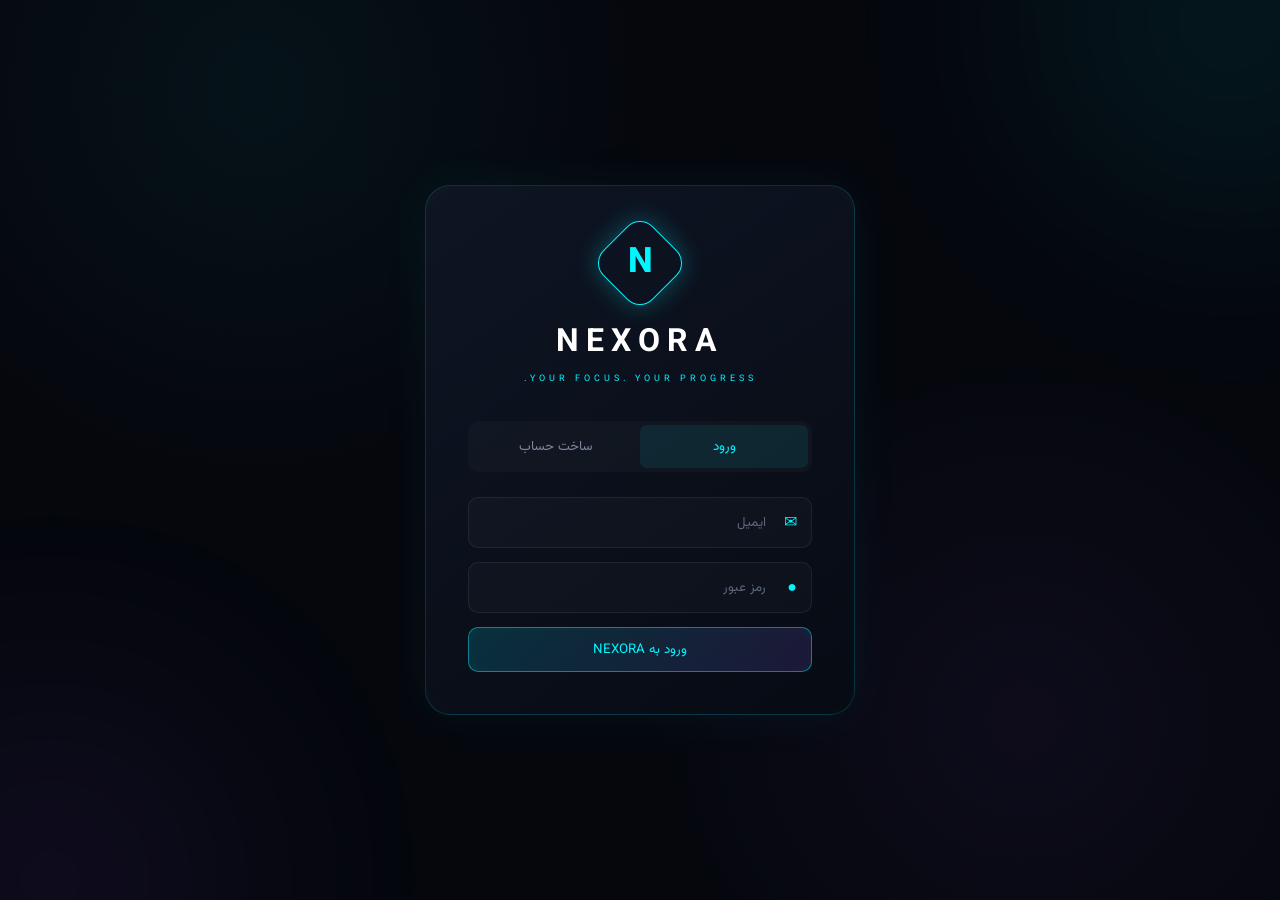
<file: index.html>
<!DOCTYPE html>
<html lang="fa" dir="rtl">

<head>
    <meta charset="UTF-8">
    <meta name="viewport" content="width=device-width, initial-scale=1.0">

    <title>NEXORA | Study OS</title>

    <link rel="stylesheet" href="style.css">
</head>

<body>

    <!-- =====================================================
         BACKGROUND EFFECTS
    ====================================================== -->

    <div class="background-grid"></div>
    <div class="glow glow-one"></div>
    <div class="glow glow-two"></div>


    <!-- =====================================================
         LOGIN / REGISTER
    ====================================================== -->

    <div class="auth-screen" id="authScreen">

        <div class="auth-box">

            <div class="auth-logo">
                <span>N</span>
            </div>

            <div class="auth-title">
                <h1>NEXORA</h1>
                <p>YOUR FOCUS. YOUR PROGRESS.</p>
            </div>

            <div class="auth-tabs">

                <button
                    class="auth-tab active"
                    onclick="showAuth('login')">
                    ورود
                </button>

                <button
                    class="auth-tab"
                    onclick="showAuth('register')">
                    ساخت حساب
                </button>

            </div>


            <!-- Login -->

            <form
                id="loginForm"
                class="auth-form"
                onsubmit="login(event)">

                <div class="input-box">

                    <span>✉</span>

                    <input
                        type="email"
                        id="loginEmail"
                        placeholder="ایمیل"
                        required>

                </div>


                <div class="input-box">

                    <span>●</span>

                    <input
                        type="password"
                        id="loginPassword"
                        placeholder="رمز عبور"
                        required>

                </div>


                <button class="neon-button full">
                    ورود به NEXORA
                </button>

            </form>


            <!-- Register -->

            <form
                id="registerForm"
                class="auth-form hidden"
                onsubmit="register(event)">

                <div class="input-box">

                    <span>◎</span>

                    <input
                        type="text"
                        id="registerName"
                        placeholder="نام شما"
                        required>

                </div>


                <div class="input-box">

                    <span>✉</span>

                    <input
                        type="email"
                        id="registerEmail"
                        placeholder="ایمیل"
                        required>

                </div>


                <div class="input-box">

                    <span>●</span>

                    <input
                        type="password"
                        id="registerPassword"
                        placeholder="رمز عبور"
                        required>

                </div>


                <button class="neon-button full">
                    ساخت حساب
                </button>

            </form>

        </div>

    </div>



    <!-- =====================================================
         APP
    ====================================================== -->

    <div class="app hidden" id="app">


        <!-- =================================================
             SIDEBAR
        ================================================== -->

        <aside class="sidebar">

            <div class="brand">

                <div class="brand-icon">
                    N
                </div>

                <div>
                    <strong>NEXORA</strong>
                    <small>STUDY OS</small>
                </div>

            </div>


            <div class="profile-mini">

                <div class="avatar" id="avatar">
                    D
                </div>

                <div>

                    <strong id="sidebarName">
                        Daniel
                    </strong>

                    <span>
                        Focus Mode
                    </span>

                </div>

            </div>


            <nav class="sidebar-nav">

                <p class="nav-label">
                    WORKSPACE
                </p>

                <button
                    class="nav-item active"
                    onclick="showPage('dashboard', this)">

                    <span>⌂</span>
                    داشبورد

                </button>


                <button
                    class="nav-item"
                    onclick="showPage('subjects', this)">

                    <span>▣</span>
                    درس‌ها

                </button>


                <button
                    class="nav-item"
                    onclick="showPage('planner', this)">

                    <span>▦</span>
                    برنامه‌ریزی

                </button>


                <button
                    class="nav-item"
                    onclick="showPage('pomodoro', this)">

                    <span>◷</span>
                    پومودورو

                </button>


                <button
                    class="nav-item"
                    onclick="showPage('progress', this)">

                    <span>◈</span>
                    پیشرفت

                </button>


                <button
                    class="nav-item"
                    onclick="showPage('reminders', this)">

                    <span>♧</span>
                    یادآوری‌ها

                </button>


                <p class="nav-label">
                    SYSTEM
                </p>


                <button
                    class="nav-item"
                    onclick="showPage('settings', this)">

                    <span>⚙</span>
                    تنظیمات

                </button>

            </nav>


            <button
                class="logout-button"
                onclick="logout()">

                خروج از حساب
                <span>↪</span>

            </button>

        </aside>



        <!-- =================================================
             MAIN
        ================================================== -->

        <main class="main">


            <!-- TOPBAR -->

            <header class="topbar">

                <button
                    class="mobile-menu"
                    onclick="toggleSidebar()">
                    ☰
                </button>

                <div class="page-heading">

                    <span id="currentDate">
                        TODAY
                    </span>

                    <h2 id="pageTitle">
                        داشبورد
                    </h2>

                </div>


                <div class="top-actions">

                    <button
                        class="notification-button"
                        onclick="showPage('reminders')">

                        🔔

                        <span
                            class="notification-dot"
                            id="notificationDot">
                        </span>

                    </button>


                    <div class="top-avatar" id="topAvatar">
                        D
                    </div>

                </div>

            </header>



            <!-- =================================================
                 DASHBOARD
            ================================================== -->

            <section
                class="page active-page"
                id="dashboardPage">

                <div class="welcome">

                    <div>

                        <span class="eyebrow">
                            NEXORA // TODAY
                        </span>

                        <h1>
                            آماده‌ای
                            <span id="welcomeName">
                                Daniel
                            </span>؟
                        </h1>

                        <p>
                            امروز یک قدم دیگه به هدف‌هات نزدیک شو.
                        </p>

                    </div>

                    <div class="focus-orb">

                        <div class="orb-inner">
                            FOCUS
                        </div>

                    </div>

                </div>



                <!-- STATS -->

                <div class="stats-grid">

                    <div class="stat-card cyan">

                        <div class="stat-icon">
                            ◷
                        </div>

                        <div>
                            <span>
                                مطالعه امروز
                            </span>

                            <strong id="todayStudy">
                                0:00
                            </strong>
                        </div>

                    </div>


                    <div class="stat-card purple">

                        <div class="stat-icon">
                            ◈
                        </div>

                        <div>
                            <span>
                                پیشرفت
                            </span>

                            <strong id="overallProgress">
                                0%
                            </strong>
                        </div>

                    </div>


                    <div class="stat-card green">

                        <div class="stat-icon">
                            ✓
                        </div>

                        <div>
                            <span>
                                جلسات کامل
                            </span>

                            <strong id="completedSessions">
                                0
                            </strong>
                        </div>

                    </div>


                    <div class="stat-card orange">

                        <div class="stat-icon">
                            ▣
                        </div>

                        <div>
                            <span>
                                درس‌ها
                            </span>

                            <strong id="subjectCount">
                                0
                            </strong>
                        </div>

                    </div>

                </div>



                <!-- DASHBOARD GRID -->

                <div class="dashboard-grid">


                    <!-- TODAY PLAN -->

                    <div class="panel study-flow">

                        <div class="panel-header">

                            <div>
                                <span class="panel-kicker">
                                    TODAY'S FLOW
                                </span>

                                <h3>
                                    برنامه امروز
                                </h3>
                            </div>

                            <button
                                onclick="showPage('planner')"
                                class="small-link">
                                مشاهده همه →
                            </button>

                        </div>


                        <div
                            class="today-list"
                            id="todayList">

                            <div class="empty-state">
                                هنوز برنامه‌ای ثبت نشده.
                            </div>

                        </div>

                    </div>



                    <!-- POMODORO -->

                    <div class="panel focus-panel">

                        <div class="panel-header">

                            <div>
                                <span class="panel-kicker">
                                    DEEP WORK
                                </span>

                                <h3>
                                    Focus Timer
                                </h3>
                            </div>

                        </div>


                        <div class="mini-timer">

                            <div
                                class="timer-ring small-ring">

                                <div>

                                    <span
                                        id="miniTimer">
                                        25:00
                                    </span>

                                    <small>
                                        FOCUS
                                    </small>

                                </div>

                            </div>


                            <button
                                class="neon-button"
                                onclick="showPage('pomodoro')">

                                شروع تمرکز

                            </button>

                        </div>

                    </div>



                    <!-- PROGRESS -->

                    <div class="panel progress-panel">

                        <div class="panel-header">

                            <div>
                                <span class="panel-kicker">
                                    PERFORMANCE
                                </span>

                                <h3>
                                    وضعیت پیشرفت
                                </h3>
                            </div>

                        </div>


                        <div
                            class="progress-bars"
                            id="dashboardProgress">

                            <div class="empty-state">
                                برای نمایش پیشرفت، درس اضافه کن.
                            </div>

                        </div>

                    </div>



                    <!-- NEXT SESSION -->

                    <div class="panel next-panel">

                        <div class="panel-header">

                            <div>
                                <span class="panel-kicker">
                                    NEXT SESSION
                                </span>

                                <h3>
                                    جلسه بعدی
                                </h3>

                            </div>

                        </div>


                        <div class="next-session">

                            <div class="next-time">
                                16:30
                            </div>

                            <div>

                                <strong>
                                    برنامه‌نویسی
                                </strong>

                                <span>
                                    Deep Work · 45 min
                                </span>

                            </div>

                        </div>

                    </div>

                </div>

            </section>



            <!-- =================================================
                 SUBJECTS
            ================================================== -->

            <section
                class="page"
                id="subjectsPage">

                <div class="section-head">

                    <div>

                        <span class="eyebrow">
                            KNOWLEDGE BASE
                        </span>

                        <h1>
                            درس‌های من
                        </h1>

                    </div>

                    <button
                        class="neon-button"
                        onclick="openModal('subjectModal')">

                        + افزودن درس

                    </button>

                </div>


                <div
                    class="subjects-grid"
                    id="subjectsGrid">

                </div>

            </section>



            <!-- =================================================
                 PLANNER
            ================================================== -->

            <section
                class="page"
                id="plannerPage">

                <div class="section-head">

                    <div>

                        <span class="eyebrow">
                            TIME ARCHITECT
                        </span>

                        <h1>
                            برنامه‌ریزی
                        </h1>

                    </div>

                    <button
                        class="neon-button"
                        onclick="openModal('taskModal')">

                        + برنامه جدید

                    </button>

                </div>


                <div class="planner-tabs">

                    <button
                        class="planner-tab active"
                        onclick="changePlanner('today', this)">
                        امروز
                    </button>

                    <button
                        class="planner-tab"
                        onclick="changePlanner('week', this)">
                        هفته
                    </button>

                </div>


                <div
                    class="planner-content"
                    id="plannerContent">

                </div>

            </section>



            <!-- =================================================
                 POMODORO
            ================================================== -->

            <section
                class="page"
                id="pomodoroPage">

                <div class="pomodoro-page">

                    <span class="eyebrow">
                        DEEP WORK ENGINE
                    </span>

                    <h1>
                        پومودورو
                    </h1>

                    <p class="page-description">
                        حواس‌پرتی را خاموش کن. روی چیزی که مهم است تمرکز کن.
                    </p>


                    <div class="pomodoro-card">

                        <div class="mode-buttons">

                            <button
                                class="mode active"
                                onclick="setTimerMode(25, this)">
                                Focus · 25
                            </button>

                            <button
                                class="mode"
                                onclick="setTimerMode(5, this)">
                                Break · 5
                            </button>

                            <button
                                class="mode"
                                onclick="setTimerMode(50, this)">
                                Deep · 50
                            </button>

                        </div>


                        <div class="timer-ring">

                            <div class="timer-content">

                                <span id="mainTimer">
                                    25:00
                                </span>

                                <small>
                                    MINUTES
                                </small>

                            </div>

                        </div>


                        <div class="timer-controls">

                            <button
                                class="timer-start"
                                id="timerStart"
                                onclick="toggleTimer()">

                                START

                            </button>

                            <button
                                class="timer-reset"
                                onclick="resetTimer()">

                                RESET

                            </button>

                        </div>


                        <div class="session-info">

                            <span>
                                جلسات امروز
                            </span>

                            <strong id="pomodoroSessions">
                                0
                            </strong>

                        </div>

                    </div>

                </div>

            </section>



            <!-- =================================================
                 PROGRESS
            ================================================== -->

            <section
                class="page"
                id="progressPage">

                <div class="section-head">

                    <div>

                        <span class="eyebrow">
                            ANALYTICS
                        </span>

                        <h1>
                            پیشرفت من
                        </h1>

                    </div>

                </div>


                <div class="progress-overview">

                    <div class="big-progress-card">

                        <span>
                            TOTAL PROGRESS
                        </span>

                        <strong id="bigProgress">
                            0%
                        </strong>

                        <div class="big-progress-track">

                            <div
                                id="bigProgressBar">
                            </div>

                        </div>

                    </div>


                    <div class="study-time-card">

                        <span>
                            TOTAL STUDY TIME
                        </span>

                        <strong id="totalStudy">
                            0h 0m
                        </strong>

                        <p>
                            زمان ثبت‌شده مطالعه
                        </p>

                    </div>

                </div>


                <div class="chart-panel">

                    <div class="panel-header">

                        <div>

                            <span class="panel-kicker">
                                WEEKLY ACTIVITY
                            </span>

                            <h3>
                                فعالیت مطالعه
                            </h3>

                        </div>

                    </div>


                    <div
                        class="chart"
                        id="studyChart">

                    </div>

                </div>


                <div
                    class="progress-subjects"
                    id="progressSubjects">

                </div>

            </section>



            <!-- =================================================
                 REMINDERS
            ================================================== -->

            <section
                class="page"
                id="remindersPage">

                <div class="section-head">

                    <div>

                        <span class="eyebrow">
                            ALERT SYSTEM
                        </span>

                        <h1>
                            یادآوری‌ها
                        </h1>

                    </div>

                    <button
                        class="neon-button"
                        onclick="openModal('reminderModal')">

                        + یادآوری جدید

                    </button>

                </div>


                <div
                    class="reminders-list"
                    id="remindersList">

                </div>

            </section>



            <!-- =================================================
                 SETTINGS
            ================================================== -->

            <section
                class="page"
                id="settingsPage">

                <div class="section-head">

                    <div>

                        <span class="eyebrow">
                            SYSTEM CONFIG
                        </span>

                        <h1>
                            تنظیمات
                        </h1>

                    </div>

                </div>


                <div class="settings-panel">

                    <div class="setting-row">

                        <div>

                            <strong>
                                نام کاربری
                            </strong>

                            <span>
                                نام نمایش داده شده در NEXORA
                            </span>

                        </div>

                        <input
                            type="text"
                            id="settingsName"
                            placeholder="نام">

                    </div>


                    <div class="setting-row">

                        <div>

                            <strong>
                                هدف روزانه
                            </strong>

                            <span>
                                چند دقیقه در روز مطالعه می‌کنی؟
                            </span>

                        </div>

                        <input
                            type="number"
                            id="dailyGoal"
                            min="10"
                            value="120">

                    </div>


                    <button
                        class="neon-button"
                        onclick="saveSettings()">

                        ذخیره تنظیمات

                    </button>

                </div>

            </section>

        </main>

    </div>



    <!-- =====================================================
         SUBJECT MODAL
    ====================================================== -->

    <div
        class="modal"
        id="subjectModal">

        <div class="modal-box">

            <button
                class="modal-close"
                onclick="closeModal('subjectModal')">
                ×
            </button>

            <span class="eyebrow">
                NEW SUBJECT
            </span>

            <h2>
                افزودن درس
            </h2>

            <form onsubmit="addSubject(event)">

                <div class="modal-input">

                    <label>
                        نام درس
                    </label>

                    <input
                        type="text"
                        id="subjectName"
                        placeholder="مثلاً ریاضی"
                        required>

                </div>


                <div class="modal-input">

                    <label>
                        درصد پیشرفت
                    </label>

                    <input
                        type="number"
                        id="subjectProgress"
                        min="0"
                        max="100"
                        value="0"
                        required>

                </div>


                <button class="neon-button full">
                    اضافه کردن
                </button>

            </form>

        </div>

    </div>



    <!-- =====================================================
         TASK MODAL
    ====================================================== -->

    <div
        class="modal"
        id="taskModal">

        <div class="modal-box">

            <button
                class="modal-close"
                onclick="closeModal('taskModal')">
                ×
            </button>

            <span class="eyebrow">
                NEW SESSION
            </span>

            <h2>
                برنامه جدید
            </h2>

            <form onsubmit="addTask(event)">

                <div class="modal-input">

                    <label>
                        عنوان
                    </label>

                    <input
                        type="text"
                        id="taskTitle"
                        placeholder="مثلاً حل تمرین ریاضی"
                        required>

                </div>


                <div class="modal-row">

                    <div class="modal-input">

                        <label>
                            ساعت
                        </label>

                        <input
                            type="time"
                            id="taskTime"
                            required>

                    </div>


                    <div class="modal-input">

                        <label>
                            مدت
                        </label>

                        <input
                            type="number"
                            id="taskDuration"
                            placeholder="45"
                            min="5"
                            required>

                    </div>

                </div>


                <button class="neon-button full">
                    افزودن به برنامه
                </button>

            </form>

        </div>

    </div>



    <!-- =====================================================
         REMINDER MODAL
    ====================================================== -->

    <div
        class="modal"
        id="reminderModal">

        <div class="modal-box">

            <button
                class="modal-close"
                onclick="closeModal('reminderModal')">
                ×
            </button>

            <span class="eyebrow">
                NEW REMINDER
            </span>

            <h2>
                یادآوری جدید
            </h2>

            <form onsubmit="addReminder(event)">

                <div class="modal-input">

                    <label>
                        عنوان یادآوری
                    </label>

                    <input
                        type="text"
                        id="reminderTitle"
                        placeholder="مثلاً مرور فیزیک"
                        required>

                </div>


                <div class="modal-input">

                    <label>
                        ساعت
                    </label>

                    <input
                        type="time"
                        id="reminderTime"
                        required>

                </div>


                <button class="neon-button full">
                    ایجاد یادآوری
                </button>

            </form>

        </div>

    </div>



    <!-- =====================================================
         TOAST
    ====================================================== -->

    <div
        class="toast"
        id="toast">
    </div>


    <script src="script.js"></script>

</body>

</html>
</file>
<file: style.css>
/* =========================================================
   NEXORA STUDY OS
   NEON DESIGN SYSTEM
========================================================= */

@import url('https://fonts.googleapis.com/css2?family=Vazirmatn:wght@300;400;500;600;700;800&display=swap');


/* =========================================================
   VARIABLES
========================================================= */

:root {

    --bg: #05070d;

    --bg-two: #080b14;

    --panel: rgba(12, 17, 29, 0.78);

    --panel-solid: #0d121f;

    --border: rgba(255, 255, 255, 0.07);

    --text: #f4f7ff;

    --muted: #7d879d;

    --cyan: #00f5ff;

    --purple: #9b5cff;

    --green: #38ff9c;

    --orange: #ff9d4d;

    --red: #ff5577;

    --shadow-cyan:
        0 0 15px rgba(0, 245, 255, 0.25);

    --shadow-purple:
        0 0 20px rgba(155, 92, 255, 0.25);

    --radius: 18px;

}


/* =========================================================
   RESET
========================================================= */

* {
    margin: 0;
    padding: 0;
    box-sizing: border-box;
}

html {
    scroll-behavior: smooth;
}

body {

    font-family: "Vazirmatn", Tahoma, sans-serif;

    background:
        radial-gradient(
            circle at 20% 10%,
            rgba(0, 245, 255, 0.05),
            transparent 30%
        ),
        radial-gradient(
            circle at 80% 80%,
            rgba(155, 92, 255, 0.06),
            transparent 30%
        ),
        var(--bg);

    color: var(--text);

    min-height: 100vh;

    overflow-x: hidden;
}

button,
input,
textarea {
    font-family: inherit;
}

button {
    border: none;
}

a {
    color: inherit;
    text-decoration: none;
}


/* =========================================================
   BACKGROUND
========================================================= */

.background-grid {

    position: fixed;

    inset: 0;

    pointer-events: none;

    opacity: 0.25;

    background-image:
        linear-gradient(
            rgba(0, 245, 255, 0.025) 1px,
            transparent 1px
        ),
        linear-gradient(
            90deg,
            rgba(0, 245, 255, 0.025) 1px,
            transparent 1px
        );

    background-size: 45px 45px;

    mask-image:
        linear-gradient(
            to bottom,
            black,
            transparent 90%
        );

    z-index: -3;
}


.glow {

    position: fixed;

    width: 400px;
    height: 400px;

    border-radius: 50%;

    filter: blur(120px);

    pointer-events: none;

    opacity: 0.08;

    z-index: -2;
}

.glow-one {

    background: var(--cyan);

    top: -180px;
    right: -150px;
}

.glow-two {

    background: var(--purple);

    bottom: -180px;
    left: -150px;
}


/* =========================================================
   UTILITY
========================================================= */

.hidden {
    display: none !important;
}


/* =========================================================
   AUTH
========================================================= */

.auth-screen {

    min-height: 100vh;

    display: grid;

    place-items: center;

    padding: 20px;
}


.auth-box {

    width: 100%;
    max-width: 430px;

    padding: 42px;

    background:
        linear-gradient(
            145deg,
            rgba(15, 22, 37, 0.95),
            rgba(7, 11, 20, 0.96)
        );

    border: 1px solid rgba(0, 245, 255, 0.16);

    border-radius: 25px;

    box-shadow:
        0 0 50px rgba(0, 245, 255, 0.06),
        inset 0 0 30px rgba(255, 255, 255, 0.015);

    text-align: center;
}


.auth-logo {

    width: 70px;
    height: 70px;

    margin: 0 auto 20px;

    display: grid;
    place-items: center;

    border: 1px solid var(--cyan);

    border-radius: 18px;

    color: var(--cyan);

    font-size: 35px;
    font-weight: 800;

    box-shadow:
        0 0 25px rgba(0, 245, 255, 0.3);

    transform: rotate(45deg);
}

.auth-logo span {
    transform: rotate(-45deg);
}


.auth-title h1 {

    font-size: 32px;

    letter-spacing: 7px;

    color: #fff;
}


.auth-title p {

    margin-top: 4px;

    color: var(--cyan);

    font-size: 9px;

    letter-spacing: 4px;
}


.auth-tabs {

    display: grid;

    grid-template-columns: 1fr 1fr;

    margin: 35px 0 25px;

    background: rgba(255, 255, 255, 0.025);

    border-radius: 10px;

    padding: 4px;
}


.auth-tab {

    background: transparent;

    color: var(--muted);

    padding: 11px;

    border-radius: 7px;

    cursor: pointer;

    transition: 0.3s;
}

.auth-tab.active {

    color: var(--cyan);

    background: rgba(0, 245, 255, 0.08);

}


.auth-form {

    display: grid;

    gap: 14px;
}


.input-box {

    position: relative;
}


.input-box span {

    position: absolute;

    right: 15px;
    top: 50%;

    transform: translateY(-50%);

    color: var(--cyan);
}


.input-box input {

    width: 100%;

    background: rgba(255, 255, 255, 0.025);

    border: 1px solid var(--border);

    color: white;

    padding: 14px 45px 14px 14px;

    border-radius: 10px;

    outline: none;

    transition: 0.3s;
}

.input-box input:focus {

    border-color: var(--cyan);

    box-shadow:
        0 0 15px rgba(0, 245, 255, 0.08);
}

.input-box input::placeholder {
    color: #5e687d;
}


/* =========================================================
   BUTTONS
========================================================= */

.neon-button {

    background:
        linear-gradient(
            135deg,
            rgba(0, 245, 255, 0.15),
            rgba(155, 92, 255, 0.15)
        );

    color: var(--cyan);

    border: 1px solid rgba(0, 245, 255, 0.45);

    padding: 11px 20px;

    border-radius: 10px;

    cursor: pointer;

    transition: 0.3s;

    box-shadow:
        inset 0 0 15px rgba(0, 245, 255, 0.03);
}

.neon-button:hover {

    color: #fff;

    border-color: var(--cyan);

    box-shadow:
        0 0 20px rgba(0, 245, 255, 0.2);

    transform: translateY(-2px);
}


.full {
    width: 100%;
}


/* =========================================================
   APP
========================================================= */

.app {

    display: grid;

    grid-template-columns: 250px 1fr;

    min-height: 100vh;
}


/* =========================================================
   SIDEBAR
========================================================= */

.sidebar {

    position: fixed;

    top: 0;
    right: 0;
    bottom: 0;

    width: 250px;

    padding: 25px 18px;

    background:
        rgba(6, 10, 18, 0.92);

    border-left: 1px solid var(--border);

    backdrop-filter: blur(20px);

    z-index: 100;
}


.brand {

    display: flex;

    align-items: center;

    gap: 12px;

    padding: 5px 8px 25px;
}


.brand-icon {

    width: 42px;
    height: 42px;

    display: grid;
    place-items: center;

    border: 1px solid var(--cyan);

    border-radius: 11px;

    color: var(--cyan);

    font-weight: 800;

    box-shadow:
        0 0 15px rgba(0, 245, 255, 0.18);
}


.brand strong {

    display: block;

    font-size: 17px;

    letter-spacing: 2px;
}

.brand small {

    color: var(--cyan);

    font-size: 8px;

    letter-spacing: 2px;
}


.profile-mini {

    display: flex;

    align-items: center;

    gap: 10px;

    padding: 15px;

    margin-bottom: 20px;

    border: 1px solid var(--border);

    border-radius: 13px;

    background: rgba(255, 255, 255, 0.02);
}


.avatar,
.top-avatar {

    display: grid;

    place-items: center;

    border-radius: 50%;

    background:
        linear-gradient(
            135deg,
            var(--cyan),
            var(--purple)
        );

    color: #05070d;

    font-weight: 800;
}


.avatar {

    width: 38px;
    height: 38px;
}


.profile-mini strong {

    display: block;

    font-size: 13px;
}


.profile-mini span {

    display: block;

    color: var(--muted);

    font-size: 10px;
}


.nav-label {

    color: #475167;

    font-size: 9px;

    letter-spacing: 2px;

    margin: 22px 10px 8px;
}


.nav-item {

    width: 100%;

    display: flex;

    align-items: center;

    gap: 12px;

    padding: 12px;

    margin-bottom: 4px;

    background: transparent;

    color: var(--muted);

    border-radius: 10px;

    cursor: pointer;

    text-align: right;

    transition: 0.25s;
}


.nav-item span {

    width: 25px;

    color: #667188;

    font-size: 17px;
}


.nav-item:hover {

    color: #fff;

    background: rgba(0, 245, 255, 0.035);
}


.nav-item.active {

    color: var(--cyan);

    background:
        linear-gradient(
            90deg,
            rgba(0, 245, 255, 0.09),
            transparent
        );

    border-right: 2px solid var(--cyan);

    box-shadow:
        inset -10px 0 25px rgba(0, 245, 255, 0.025);
}


.nav-item.active span {
    color: var(--cyan);
}


.logout-button {

    position: absolute;

    bottom: -8px;
    right: 50px;
    left: 29px;
    display: flex;


    padding: 12px;

    background: transparent;

    color: #687289;

    cursor: pointer;


}

.logout-button:hover {
    color: var(--red);
}


/* =========================================================
   MAIN
========================================================= */

.main {

    grid-column: 2;

    min-width: 0;

    padding: 0 35px 50px;
}


/* =========================================================
   TOPBAR
========================================================= */

.topbar {

    height: 90px;

    display: flex;

    align-items: center;

    justify-content: space-between;

    border-bottom: 1px solid var(--border);

    margin-bottom: 35px;
}


.page-heading span {

    color: var(--cyan);

    font-size: 9px;

    letter-spacing: 2px;
}

.page-heading h2 {

    font-size: 20px;

    margin-top: 2px;
}


.top-actions {

    display: flex;

    align-items: center;

    gap: 15px;
}


.notification-button {

    position: relative;

    width: 42px;
    height: 42px;

    background: rgba(255, 255, 255, 0.025);

    border: 1px solid var(--border);

    border-radius: 12px;

    color: white;

    cursor: pointer;
}


.notification-dot {

    position: absolute;

    top: 7px;
    left: 8px;

    width: 6px;
    height: 6px;

    background: var(--red);

    border-radius: 50%;

    box-shadow:
        0 0 8px var(--red);
}


.top-avatar {

    width: 42px;
    height: 42px;
}


/* =========================================================
   MOBILE MENU
========================================================= */

.mobile-menu {

    display: none;

    background: transparent;

    color: white;

    font-size: 23px;

    cursor: pointer;
}


/* =========================================================
   WELCOME
========================================================= */

.welcome {

    display: flex;

    justify-content: space-between;

    align-items: center;

    padding: 25px 30px;

    margin-bottom: 25px;

    border: 1px solid var(--border);

    border-radius: var(--radius);

    background:
        radial-gradient(
            circle at 80% 50%,
            rgba(0, 245, 255, 0.08),
            transparent 35%
        ),
        rgba(10, 15, 25, 0.7);
}


.eyebrow {

    color: var(--cyan);

    font-size: 9px;

    letter-spacing: 2px;
}


.welcome h1 {

    font-size: clamp(25px, 4vw, 42px);

    margin-top: 7px;
}


.welcome h1 span {

    color: var(--cyan);

    text-shadow:
        0 0 20px rgba(0, 245, 255, 0.4);
}


.welcome p {

    color: var(--muted);

    margin-top: 5px;

    font-size: 13px;
}


.focus-orb {

    width: 100px;
    height: 100px;

    display: grid;
    place-items: center;

    border-radius: 50%;

    border: 1px solid rgba(0, 245, 255, 0.4);

    box-shadow:
        0 0 30px rgba(0, 245, 255, 0.15),
        inset 0 0 30px rgba(0, 245, 255, 0.05);

    animation: pulse 3s infinite;
}


.orb-inner {

    width: 75px;
    height: 75px;

    display: grid;
    place-items: center;

    border-radius: 50%;

    background: #080d17;

    color: var(--cyan);

    font-size: 10px;

    letter-spacing: 1px;
}


@keyframes pulse {

    0%, 100% {
        box-shadow:
            0 0 30px rgba(0, 245, 255, 0.12);
    }

    50% {
        box-shadow:
            0 0 50px rgba(0, 245, 255, 0.28);
    }
}


/* =========================================================
   STATS
========================================================= */

.stats-grid {

    display: grid;

    grid-template-columns:
        repeat(4, 1fr);

    gap: 15px;

    margin-bottom: 25px;
}


.stat-card {

    display: flex;

    align-items: center;

    gap: 15px;

    padding: 20px;

    background: var(--panel);

    border: 1px solid var(--border);

    border-radius: 15px;

    backdrop-filter: blur(15px);

    transition: 0.3s;
}


.stat-card:hover {

    transform: translateY(-4px);

    border-color: rgba(255, 255, 255, 0.13);
}


.stat-icon {

    width: 45px;
    height: 45px;

    display: grid;
    place-items: center;

    border-radius: 12px;

    font-size: 20px;
}


.stat-card.cyan .stat-icon {

    color: var(--cyan);

    background: rgba(0, 245, 255, 0.08);
}

.stat-card.purple .stat-icon {

    color: var(--purple);

    background: rgba(155, 92, 255, 0.08);
}

.stat-card.green .stat-icon {

    color: var(--green);

    background: rgba(56, 255, 156, 0.08);
}

.stat-card.orange .stat-icon {

    color: var(--orange);

    background: rgba(255, 157, 77, 0.08);
}


.stat-card span {

    display: block;

    color: var(--muted);

    font-size: 10px;
}


.stat-card strong {

    display: block;

    font-size: 22px;

    margin-top: 2px;
}


/* =========================================================
   DASHBOARD GRID
========================================================= */

.dashboard-grid {

    display: grid;

    grid-template-columns:
        1.6fr 1fr;

    gap: 18px;
}


.panel {

    background: var(--panel);

    border: 1px solid var(--border);

    border-radius: var(--radius);

    padding: 22px;

    backdrop-filter: blur(15px);
}


.panel-header {

    display: flex;

    align-items: center;

    justify-content: space-between;

    margin-bottom: 20px;
}


.panel-kicker {

    color: #59647b;

    font-size: 8px;

    letter-spacing: 2px;
}


.panel h3 {

    font-size: 16px;

    margin-top: 3px;
}


.small-link {

    background: transparent;

    color: var(--cyan);

    cursor: pointer;

    font-size: 11px;
}


/* =========================================================
   TODAY LIST
========================================================= */

.today-list {

    display: grid;

    gap: 10px;
}


.today-item {

    display: grid;

    grid-template-columns: 60px 1fr auto;

    align-items: center;

    gap: 15px;

    padding: 12px;

    border-radius: 10px;

    background: rgba(255, 255, 255, 0.025);

    border: 1px solid transparent;
}


.today-item:hover {

    border-color: rgba(0, 245, 255, 0.12);
}


.today-time {

    color: var(--cyan);

    font-size: 11px;
}


.today-item strong {

    display: block;

    font-size: 13px;
}


.today-item span {

    color: var(--muted);

    font-size: 10px;
}


.done-check {

    width: 25px;
    height: 25px;

    border: 1px solid #384257;

    background: transparent;

    color: var(--green);

    border-radius: 7px;

    cursor: pointer;
}


.done-check.done {

    border-color: var(--green);

    background: rgba(56, 255, 156, 0.1);
}


/* =========================================================
   MINI TIMER
========================================================= */

.mini-timer {

    min-height: 190px;

    display: grid;

    place-items: center;

    gap: 10px;
}


.small-ring {

    width: 120px !important;
    height: 120px !important;
}


.small-ring span {

    font-size: 24px !important;
}


/* =========================================================
   PROGRESS BARS
========================================================= */

.progress-bars {

    display: grid;

    gap: 15px;
}


.progress-row {

    display: grid;

    gap: 7px;
}


.progress-info {

    display: flex;

    justify-content: space-between;

    font-size: 11px;
}


.progress-info span {
    color: var(--muted);
}


.progress-track {

    height: 7px;

    background: #151c2b;

    border-radius: 20px;

    overflow: hidden;
}


.progress-fill {

    height: 100%;

    border-radius: inherit;

    background:
        linear-gradient(
            90deg,
            var(--cyan),
            var(--purple)
        );

    box-shadow:
        0 0 12px rgba(0, 245, 255, 0.25);

    transition: width 0.6s;
}


/* =========================================================
   NEXT SESSION
========================================================= */

.next-session {

    display: flex;

    align-items: center;

    gap: 15px;

    min-height: 130px;
}


.next-time {

    font-size: 28px;

    color: var(--cyan);

    font-weight: 700;
}


.next-session strong {

    display: block;

    font-size: 14px;
}


.next-session span {

    display: block;

    color: var(--muted);

    font-size: 10px;
}


/* =========================================================
   EMPTY
========================================================= */

.empty-state {

    padding: 25px;

    text-align: center;

    color: #515c71;

    font-size: 12px;
}


/* =========================================================
   SECTION HEAD
========================================================= */

.section-head {

    display: flex;

    align-items: center;

    justify-content: space-between;

    margin-bottom: 30px;
}


.section-head h1 {

    font-size: 32px;

    margin-top: 5px;
}


/* =========================================================
   SUBJECTS
========================================================= */

.subjects-grid {

    display: grid;

    grid-template-columns:
        repeat(3, 1fr);

    gap: 18px;
}


.subject-card {

    position: relative;

    padding: 22px;

    min-height: 190px;

    border: 1px solid var(--border);

    border-radius: 17px;

    background:
        linear-gradient(
            145deg,
            rgba(15, 23, 38, 0.9),
            rgba(7, 11, 20, 0.9)
        );

    overflow: hidden;
}


.subject-card::before {

    content: "";

    position: absolute;

    width: 100px;
    height: 100px;

    background: var(--cyan);

    opacity: 0.05;

    filter: blur(50px);

    left: -30px;
    bottom: -30px;
}


.subject-top {

    display: flex;

    align-items: center;

    justify-content: space-between;
}


.subject-icon {

    width: 45px;
    height: 45px;

    display: grid;
    place-items: center;

    color: var(--cyan);

    background: rgba(0, 245, 255, 0.07);

    border-radius: 12px;
}


.subject-delete {

    color: #536078;

    background: transparent;

    cursor: pointer;

    font-size: 18px;
}

.subject-delete:hover {
    color: var(--red);
}


.subject-card h3 {

    margin-top: 20px;

    font-size: 17px;
}


.subject-card > p {

    color: var(--muted);

    font-size: 10px;

    margin-top: 2px;
}


.subject-progress {

    margin-top: 20px;
}


/* =========================================================
   PLANNER
========================================================= */

.planner-tabs {

    display: flex;

    gap: 8px;

    margin-bottom: 20px;
}


.planner-tab {

    background: rgba(255, 255, 255, 0.025);

    color: var(--muted);

    padding: 10px 22px;

    border-radius: 9px;

    cursor: pointer;

    border: 1px solid var(--border);
}


.planner-tab.active {

    color: var(--cyan);

    border-color: rgba(0, 245, 255, 0.25);

    background: rgba(0, 245, 255, 0.05);
}


.planner-content {

    display: grid;

    gap: 10px;
}


.task-card {

    display: grid;

    grid-template-columns: 80px 1fr auto;

    align-items: center;

    gap: 20px;

    padding: 18px;

    background: var(--panel);

    border: 1px solid var(--border);

    border-radius: 14px;
}


.task-card.completed {

    opacity: 0.5;
}


.task-time {

    color: var(--cyan);

    font-weight: 600;
}


.task-card h3 {

    font-size: 14px;
}


.task-card p {

    color: var(--muted);

    font-size: 10px;
}


.task-actions {

    display: flex;

    gap: 6px;
}


.task-actions button {

    background: transparent;

    color: var(--muted);

    cursor: pointer;

    padding: 5px;
}


.task-actions button:hover {
    color: var(--red);
}


/* =========================================================
   POMODORO
========================================================= */

.pomodoro-page {

    min-height: 650px;

    display: flex;

    align-items: center;

    flex-direction: column;

    padding-top: 20px;
}


.pomodoro-page h1 {

    font-size: 35px;

    margin-top: 5px;
}


.page-description {

    color: var(--muted);

    font-size: 12px;

    margin-top: 5px;

    text-align: center;
}


.pomodoro-card {

    width: min(100%, 550px);

    margin-top: 35px;

    padding: 35px;

    text-align: center;

    background:
        radial-gradient(
            circle at center,
            rgba(0, 245, 255, 0.035),
            transparent 50%
        ),
        var(--panel);

    border: 1px solid rgba(0, 245, 255, 0.1);

    border-radius: 25px;

    box-shadow:
        0 0 50px rgba(0, 245, 255, 0.035);
}


.mode-buttons {

    display: flex;

    justify-content: center;

    gap: 7px;
}


.mode {

    background: transparent;

    color: var(--muted);

    padding: 8px 13px;

    border-radius: 8px;

    cursor: pointer;

    font-size: 10px;
}


.mode.active {

    color: var(--cyan);

    background: rgba(0, 245, 255, 0.08);
}


.timer-ring {

    width: 280px;
    height: 280px;

    margin: 45px auto;

    display: grid;

    place-items: center;

    border-radius: 50%;

    background:
        conic-gradient(
            var(--cyan),
            var(--purple),
            var(--cyan)
        );

    box-shadow:
        0 0 45px rgba(0, 245, 255, 0.15);

    position: relative;
}


.timer-ring::before {

    content: "";

    position: absolute;

    inset: 9px;

    border-radius: 50%;

    background: #080c15;
}


.timer-content {

    position: relative;

    z-index: 1;
}


.timer-content span {

    display: block;

    font-size: 58px;

    font-weight: 700;

    letter-spacing: 3px;

    color: #fff;

    text-shadow:
        0 0 20px rgba(0, 245, 255, 0.2);
}


.timer-content small {

    color: var(--cyan);

    font-size: 8px;

    letter-spacing: 4px;
}


.timer-controls {

    display: flex;

    justify-content: center;

    gap: 10px;
}


.timer-start {

    min-width: 130px;

    padding: 12px 25px;

    border-radius: 10px;

    color: #05070d;

    background: var(--cyan);

    font-weight: 800;

    cursor: pointer;

    box-shadow:
        0 0 20px rgba(0, 245, 255, 0.2);
}


.timer-reset {

    padding: 12px 20px;

    border-radius: 10px;

    color: var(--muted);

    background: rgba(255, 255, 255, 0.04);

    cursor: pointer;
}


.session-info {

    display: flex;

    justify-content: center;

    gap: 10px;

    margin-top: 25px;

    color: var(--muted);

    font-size: 11px;
}

.session-info strong {
    color: var(--cyan);
}


/* =========================================================
   PROGRESS
========================================================= */

.progress-overview {

    display: grid;

    grid-template-columns: 1fr 1fr;

    gap: 18px;

    margin-bottom: 18px;
}


.big-progress-card,
.study-time-card {

    padding: 30px;

    border: 1px solid var(--border);

    border-radius: 18px;

    background: var(--panel);
}


.big-progress-card span,
.study-time-card span {

    color: var(--muted);

    font-size: 9px;

    letter-spacing: 2px;
}


.big-progress-card strong,
.study-time-card strong {

    display: block;

    font-size: 40px;

    margin: 10px 0;

    color: var(--cyan);
}


.big-progress-track {

    height: 10px;

    background: #151c2b;

    border-radius: 20px;

    overflow: hidden;
}


.big-progress-track div {

    height: 100%;

    width: 0;

    background:
        linear-gradient(
            90deg,
            var(--cyan),
            var(--purple)
        );

    box-shadow:
        0 0 15px rgba(0, 245, 255, 0.3);

    transition: 0.7s;
}


.study-time-card p {

    color: var(--muted);

    font-size: 11px;
}


.chart-panel {

    padding: 25px;

    background: var(--panel);

    border: 1px solid var(--border);

    border-radius: 18px;

    margin-bottom: 18px;
}


.chart {

    height: 240px;

    display: flex;

    align-items: end;

    justify-content: space-around;

    gap: 12px;

    padding-top: 30px;
}


.chart-column {

    height: 100%;

    flex: 1;

    display: flex;

    flex-direction: column;

    justify-content: end;

    align-items: center;

    gap: 8px;
}


.chart-bar {

    width: min(35px, 70%);

    min-height: 5px;

    border-radius: 7px 7px 2px 2px;

    background:
        linear-gradient(
            to top,
            var(--purple),
            var(--cyan)
        );

    box-shadow:
        0 0 15px rgba(0, 245, 255, 0.13);

    transition: height 0.7s;
}


.chart-column span {

    color: var(--muted);

    font-size: 9px;
}


.progress-subjects {

    display: grid;

    grid-template-columns:
        repeat(2, 1fr);

    gap: 15px;
}


/* =========================================================
   REMINDERS
========================================================= */

.reminders-list {

    display: grid;

    gap: 12px;
}


.reminder-card {

    display: flex;

    align-items: center;

    justify-content: space-between;

    padding: 18px 20px;

    background: var(--panel);

    border: 1px solid var(--border);

    border-radius: 14px;
}


.reminder-card-left {

    display: flex;

    align-items: center;

    gap: 15px;
}


.reminder-icon {

    width: 42px;
    height: 42px;

    display: grid;

    place-items: center;

    border-radius: 11px;

    color: var(--orange);

    background: rgba(255, 157, 77, 0.08);
}


.reminder-card h3 {

    font-size: 13px;
}


.reminder-card span {

    display: block;

    color: var(--muted);

    font-size: 10px;
}


.reminder-delete {

    background: transparent;

    color: #58637a;

    cursor: pointer;

    font-size: 18px;
}

.reminder-delete:hover {
    color: var(--red);
}


/* =========================================================
   SETTINGS
========================================================= */

.settings-panel {

    max-width: 800px;

    padding: 25px;

    background: var(--panel);

    border: 1px solid var(--border);

    border-radius: 18px;
}


.setting-row {

    display: flex;

    align-items: center;

    justify-content: space-between;

    gap: 30px;

    padding: 22px 0;

    border-bottom: 1px solid var(--border);
}


.setting-row > div strong {

    display: block;

    font-size: 13px;
}


.setting-row > div span {

    display: block;

    color: var(--muted);

    font-size: 10px;

    margin-top: 4px;
}


.setting-row input {

    width: 180px;

    padding: 10px;

    border-radius: 8px;

    border: 1px solid var(--border);

    background: #080d17;

    color: white;

    outline: none;
}


.settings-panel > .neon-button {

    margin-top: 25px;
}


/* =========================================================
   MODAL
========================================================= */

.modal {

    position: fixed;

    inset: 0;

    display: none;

    place-items: center;

    padding: 20px;

    background: rgba(0, 0, 0, 0.7);

    backdrop-filter: blur(8px);

    z-index: 1000;
}


.modal.show {
    display: grid;
}


.modal-box {

    width: 100%;

    max-width: 450px;

    padding: 30px;

    background: #0a101c;

    border: 1px solid rgba(0, 245, 255, 0.18);

    border-radius: 20px;

    position: relative;

    box-shadow:
        0 0 50px rgba(0, 245, 255, 0.08);
}


.modal-box h2 {

    margin: 7px 0 25px;

    font-size: 25px;
}


.modal-close {

    position: absolute;

    top: 15px;
    left: 15px;

    background: transparent;

    color: var(--muted);

    font-size: 25px;

    cursor: pointer;
}


.modal-input {

    margin-bottom: 15px;
}


.modal-input label {

    display: block;

    color: #8993a7;

    font-size: 10px;

    margin-bottom: 6px;
}


.modal-input input {

    width: 100%;

    padding: 12px;

    border-radius: 9px;

    border: 1px solid var(--border);

    background: #070b14;

    color: white;

    outline: none;
}


.modal-input input:focus {

    border-color: var(--cyan);
}


.modal-row {

    display: grid;

    grid-template-columns: 1fr 1fr;

    gap: 12px;
}


/* =========================================================
   TOAST
========================================================= */

.toast {

    position: fixed;

    left: 25px;
    bottom: 25px;

    max-width: 320px;

    padding: 13px 18px;

    background: #0c1422;

    border: 1px solid var(--cyan);

    border-radius: 10px;

    color: var(--cyan);

    font-size: 12px;

    box-shadow:
        0 0 25px rgba(0, 245, 255, 0.12);

    transform: translateY(100px);

    opacity: 0;

    transition: 0.35s;

    z-index: 2000;
}


.toast.show {

    transform: translateY(0);

    opacity: 1;
}


/* =========================================================
   RESPONSIVE
========================================================= */

@media (max-width: 1100px) {

    .stats-grid {

        grid-template-columns:
            repeat(2, 1fr);
    }

    .subjects-grid {

        grid-template-columns:
            repeat(2, 1fr);
    }

}


@media (max-width: 850px) {

    .app {

        display: block;
    }


    .sidebar {

        transform: translateX(100%);

        transition: 0.3s;

        box-shadow:
            -20px 0 50px rgba(0, 0, 0, 0.3);
    }


    .sidebar.open {

        transform: translateX(0);
    }


    .main {

        padding: 0 18px 40px;
    }


    .mobile-menu {

        display: block;
    }


    .topbar {

        height: 75px;

        margin-bottom: 20px;
    }


    .dashboard-grid {

        grid-template-columns: 1fr;
    }


    .contact-grid {

        grid-template-columns: 1fr;
    }

}


@media (max-width: 600px) {

    .auth-box {

        padding: 30px 22px;
    }


    .welcome {

        padding: 22px;

        flex-direction: column;

        align-items: flex-start;

        gap: 25px;
    }


    .focus-orb {

        width: 70px;
        height: 70px;
    }


    .orb-inner {

        width: 52px;
        height: 52px;

        font-size: 7px;
    }


    .stats-grid {

        grid-template-columns: 1fr 1fr;

        gap: 10px;
    }


    .stat-card {

        padding: 13px;

        gap: 8px;
    }


    .stat-icon {

        width: 38px;
        height: 38px;
    }


    .stat-card strong {

        font-size: 18px;
    }


    .subjects-grid {

        grid-template-columns: 1fr;
    }


    .section-head {

        align-items: flex-start;

        gap: 15px;

        flex-direction: column;
    }


    .section-head h1 {

        font-size: 27px;
    }


    .task-card {

        grid-template-columns:
            55px 1fr auto;

        gap: 10px;
    }


    .progress-overview {

        grid-template-columns: 1fr;
    }


    .progress-subjects {

        grid-template-columns: 1fr;
    }


    .timer-ring {

        width: 230px;
        height: 230px;
    }


    .timer-content span {

        font-size: 46px;
    }


    .pomodoro-card {

        padding: 25px 15px;
    }


    .mode-buttons {

        flex-wrap: wrap;
    }


    .setting-row {

        align-items: flex-start;

        flex-direction: column;
    }


    .setting-row input {

        width: 100%;
    }

}


@media (max-width: 400px) {

    .stats-grid {

        grid-template-columns: 1fr;
    }


    .top-avatar {

        display: none;
    }


    .today-item {

        grid-template-columns:
            45px 1fr auto;
    }


    .timer-ring {

        width: 200px;
        height: 200px;
    }


    .timer-content span {

        font-size: 38px;
    }

}
</file>
